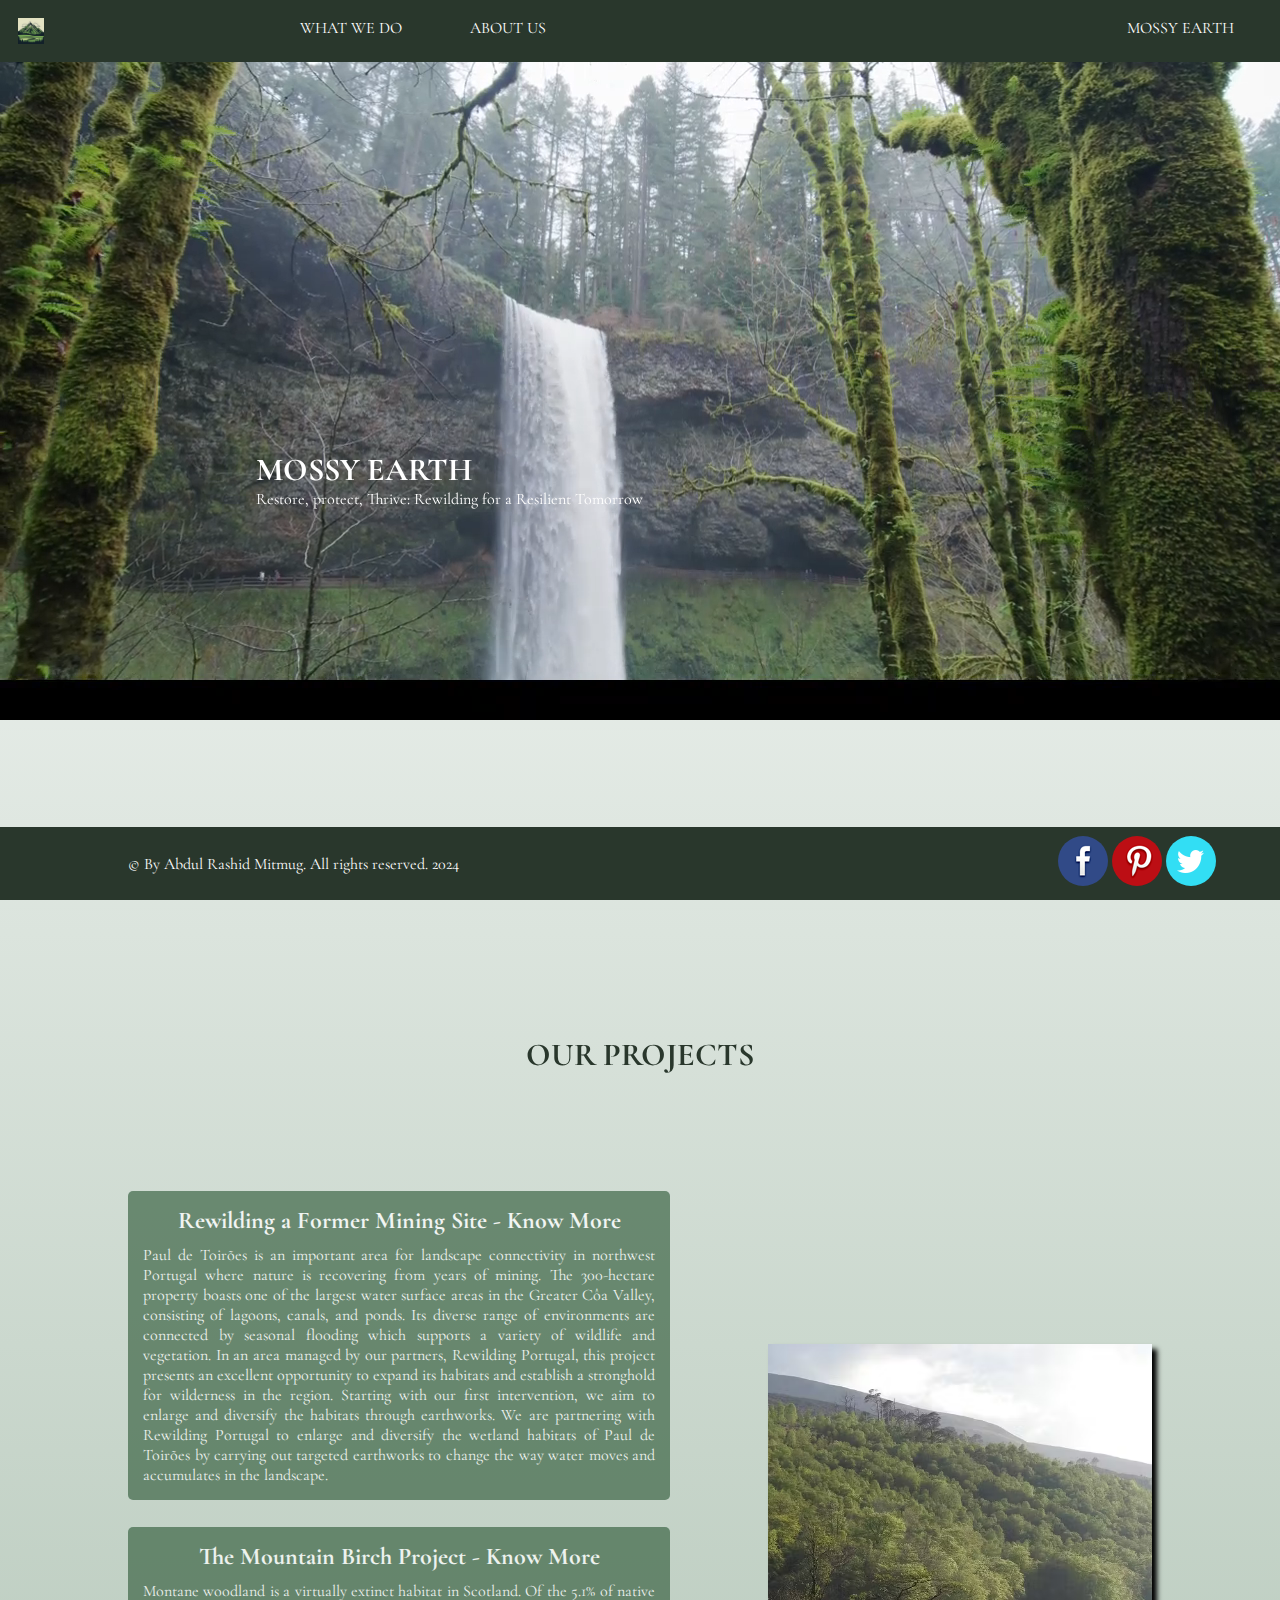
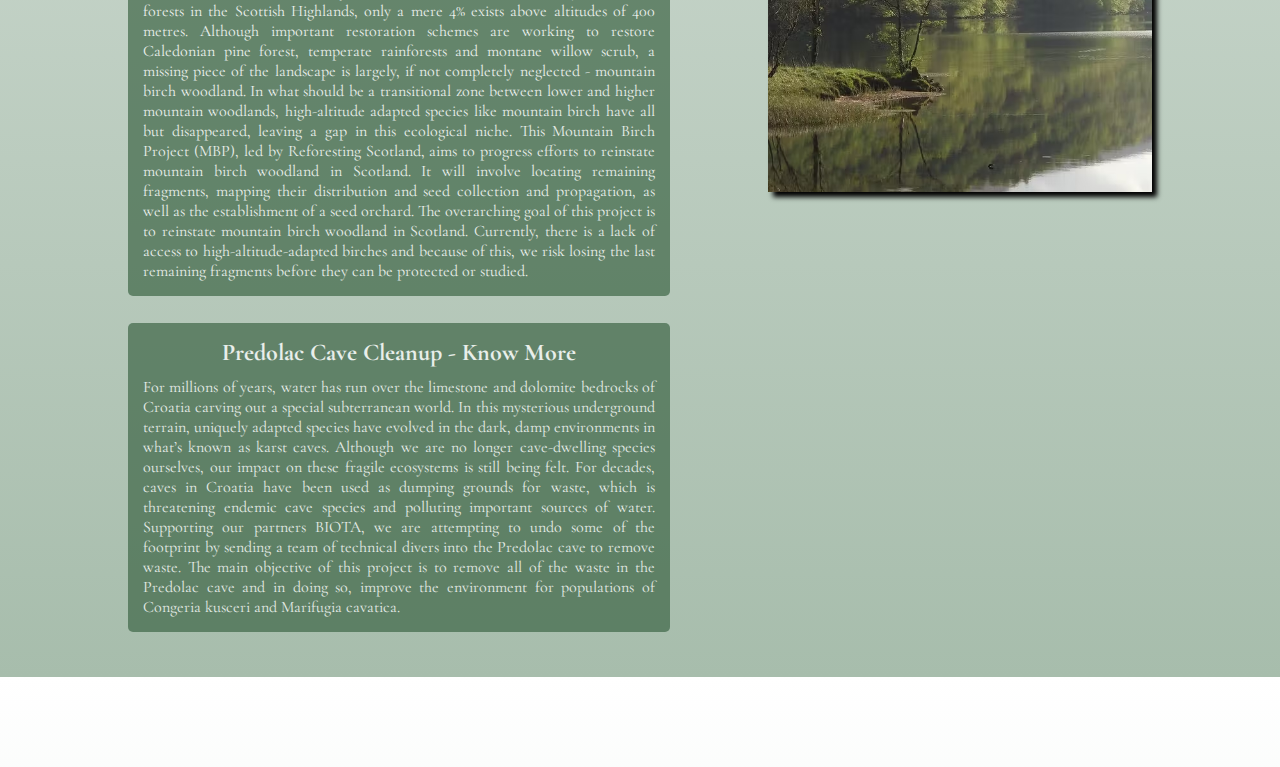
<file: index.html>
<!DOCTYPE html>
<html lang="en">
<head>
    <meta charset="UTF-8">
    <meta name="viewport" content="width=device-width, initial-scale=1.0">
    <title>Home Page</title>
    <link rel="icon" href="contenti/logo.jpg">
</head>
<body>
    
    <nav>
        <img src="contenti/logo.jpg" alt="" class="logo">
        <div class="buttoncontainer">
            <a href="pagetwo.html" class="button">WHAT WE DO</a>
            <a href="pagethree.html" class="button">ABOUT US</a>
        </div>
        <p class="title">MOSSY EARTH</p>
    </nav>
    <div class="banner">
        <video src="contenti/bannervid.mp4" autoplay muted loop class="vidbg"></video>
        <div class="titlecontainer">
        <h1>MOSSY EARTH</h1>
        <p>Restore, protect, Thrive: Rewilding for a Resilient Tomorrow</p>
        </div>
    </div>
    
    
    <div class="projcont">
        <h1 class="p1t1">OUR PROJECTS</h1>
        <div class="proj">
            <a href="vidbg" class="projref"><div class="boxref"><h2>Rewilding a Former Mining Site - Know More</h2>
                <div class="projrefcon">
                    Paul de Toirões is an important area for landscape connectivity in northwest Portugal where nature is recovering from years of mining. The 300-hectare property boasts one of the largest water surface areas in the Greater Côa Valley, consisting of lagoons, canals, and ponds. Its diverse range of environments are connected by seasonal flooding which supports a variety of wildlife and vegetation. In an area managed by our partners, Rewilding Portugal, this project presents an excellent opportunity to expand its habitats and establish a stronghold for wilderness in the region. Starting with our first intervention, we aim to enlarge and diversify the habitats through earthworks. We are partnering with Rewilding Portugal to enlarge and diversify the wetland habitats of Paul de Toirões by carrying out targeted earthworks to change the way water moves and accumulates in the landscape.</div>
            </div></a>
            <a href="" class="projref"><div class="boxref"><h2>The Mountain Birch Project - Know More</h2>
            <div class="projrefcon">
                Montane woodland is a virtually extinct habitat in Scotland. Of the 5.1% of native forests in the Scottish Highlands, only a mere 4% exists above altitudes of 400 metres. Although important restoration schemes are working to restore Caledonian pine forest, temperate rainforests and montane willow scrub, a missing piece of the landscape is largely, if not completely neglected - mountain birch woodland. In what should be a transitional zone between lower and higher mountain woodlands, high-altitude adapted species like mountain birch have all but disappeared, leaving a gap in this ecological niche. This Mountain Birch Project (MBP), led by Reforesting Scotland, aims to progress efforts to reinstate mountain birch woodland in Scotland. It will involve locating remaining fragments, mapping their distribution and seed collection and propagation, as well as the establishment of a seed orchard. The overarching goal of this project is to reinstate mountain birch woodland in Scotland. Currently, there is a lack of access to high-altitude-adapted birches and because of this, we risk losing the last remaining fragments before they can be protected or studied.</div>
            </div></a>
            <a href="" class="projref"><div class="boxref"><h2>Predolac Cave Cleanup - Know More</h2>
                <div class="projrefcon">
                    For millions of years, water has run over the limestone and dolomite bedrocks of Croatia carving out a special subterranean world. In this mysterious underground terrain, uniquely adapted species have evolved in the dark, damp environments in what’s known as karst caves. Although we are no longer cave-dwelling species ourselves, our impact on these fragile ecosystems is still being felt. For decades, caves in Croatia have been used as dumping grounds for waste, which is threatening endemic cave species and polluting important sources of water. Supporting our partners BIOTA, we are attempting to undo some of the footprint by sending a team of technical divers into the Predolac cave to remove waste. The main objective of this project is to remove all of the waste in the Predolac cave and in doing so, improve the environment for populations of Congeria kusceri and Marifugia cavatica.</div>
            </div></a>
            
        </div>
        <div class="forestimg"><img src="contenti/forest.jpg" alt="" class="homeimg"></div>

    </div>
    
    <footer>
        <p>© By Abdul Rashid Mitmug. All rights reserved. 2024</p>
        
        <div class="spritecon">
            <a href="https://www.facebook.com/abdulrashid.biruarmitmug"><div class="fb"></div></a>
            <a href="https://www.pinterest.ph/abdulrashidmitmug/"><div class="pt"></div></a>
            <a href="https://twitter.com/rassbimi_"><div class="twt"></div></a>
        </div>
    </footer>
    <audio src="contenti/bgmus.mp3" autoplay loop></audio>
    <link rel="stylesheet" href="design.css">
</body>
</html>
</file>
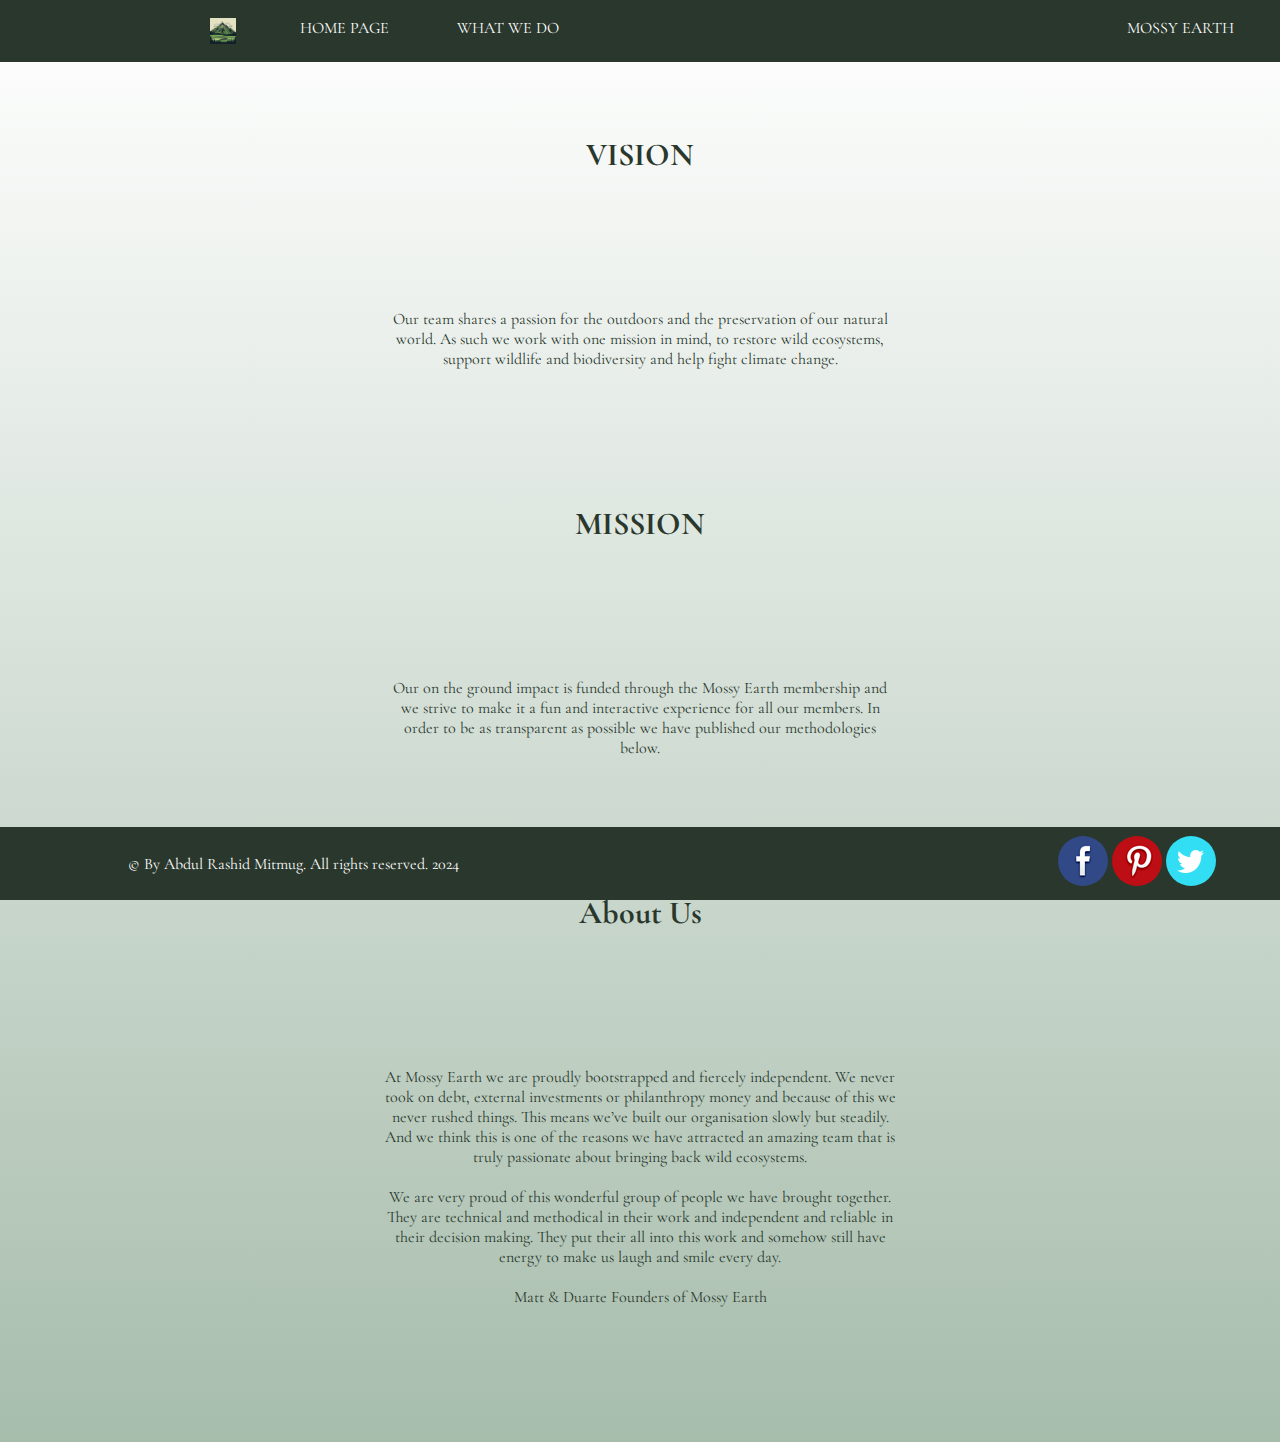
<file: pagethree.html>
<!DOCTYPE html>
<html lang="en">
<head>
    <meta charset="UTF-8">
    <meta name="viewport" content="width=device-width, initial-scale=1.0">
    <title>About Us</title>
    <link rel="icon" href="contenti/logo.jpg">
</head>
<body>
    <nav>
        <div class="buttoncontainer">
            <img src="contenti/logo.jpg" alt="" class="logo">
            <a href="index.html" class="button">HOME PAGE</a>
            <a href="pagetwo.html" class="button">WHAT WE DO</a>
        </div>
        <p class="title">MOSSY EARTH</p>
    </nav>
    
    
    <article>
        
            <h1 class="abtusp3">VISION</h1>
            <div class="abtusp3">
                <p >Our team shares a passion for the outdoors and the preservation of our natural world. As such we work with one mission in mind, to restore wild ecosystems, support wildlife and biodiversity and help fight climate change.</p>
            </div>
            
            <h1 class="abtusp3t1">MISSION</h1>
            <div class="abtusp3"><p >Our on the ground impact is funded through the Mossy Earth membership and we strive to make it a fun and interactive experience for all our members. In order to be as transparent as possible we have published our methodologies below.</p></div>
            
      
    
    </article>
    <article>
        <h1 class="abtusp3t1">About Us</h1>
        <div class="abtusp3">
            <p>At Mossy Earth we are proudly bootstrapped and fiercely independent. We never took on debt, external investments or philanthropy money and because of this we never rushed things. This means we’ve built our organisation slowly but steadily. And we think this is one of the reasons we have attracted an amazing team that is truly passionate about bringing back wild ecosystems.
            <br>
            <br>
            We are very proud of this wonderful group of people we have brought together. They are technical and methodical in their work and independent and reliable in their decision making. They put their all into this work and somehow still have energy to make us laugh and smile every day.
            <br>
            <br>
            Matt & Duarte
            Founders of Mossy Earth</p>
        </div>
        
    </article>
    
    <footer>
        <p>© By Abdul Rashid Mitmug. All rights reserved. 2024</p>
        <div class="spritecon">
            <a href="https://www.facebook.com/abdulrashid.biruarmitmug"><div class="fb"></div></a>
            <a href="https://www.pinterest.ph/abdulrashidmitmug/"><div class="pt"></div></a>
            <a href="https://twitter.com/rassbimi_"><div class="twt"></div></a>
        </div>
    </footer>
    <link rel="stylesheet" href="design.css">
</body>
</html>
</file>
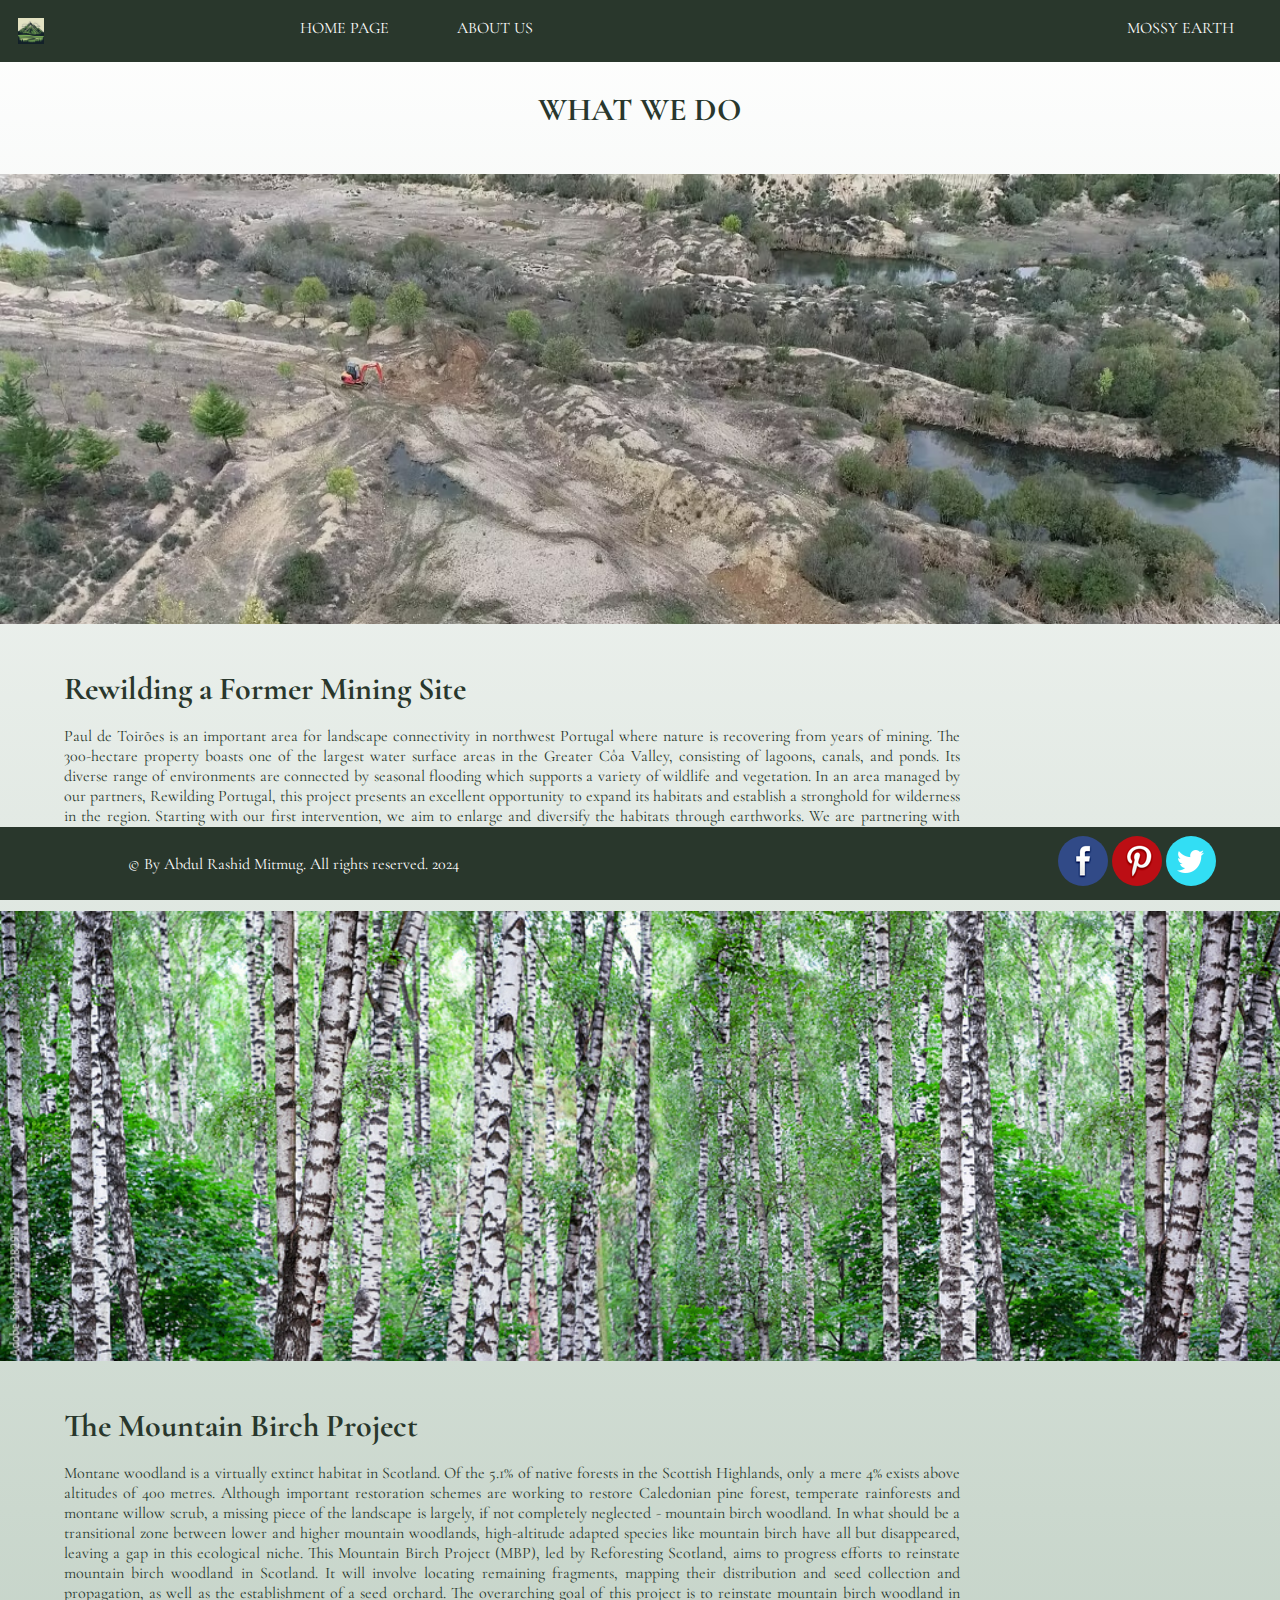
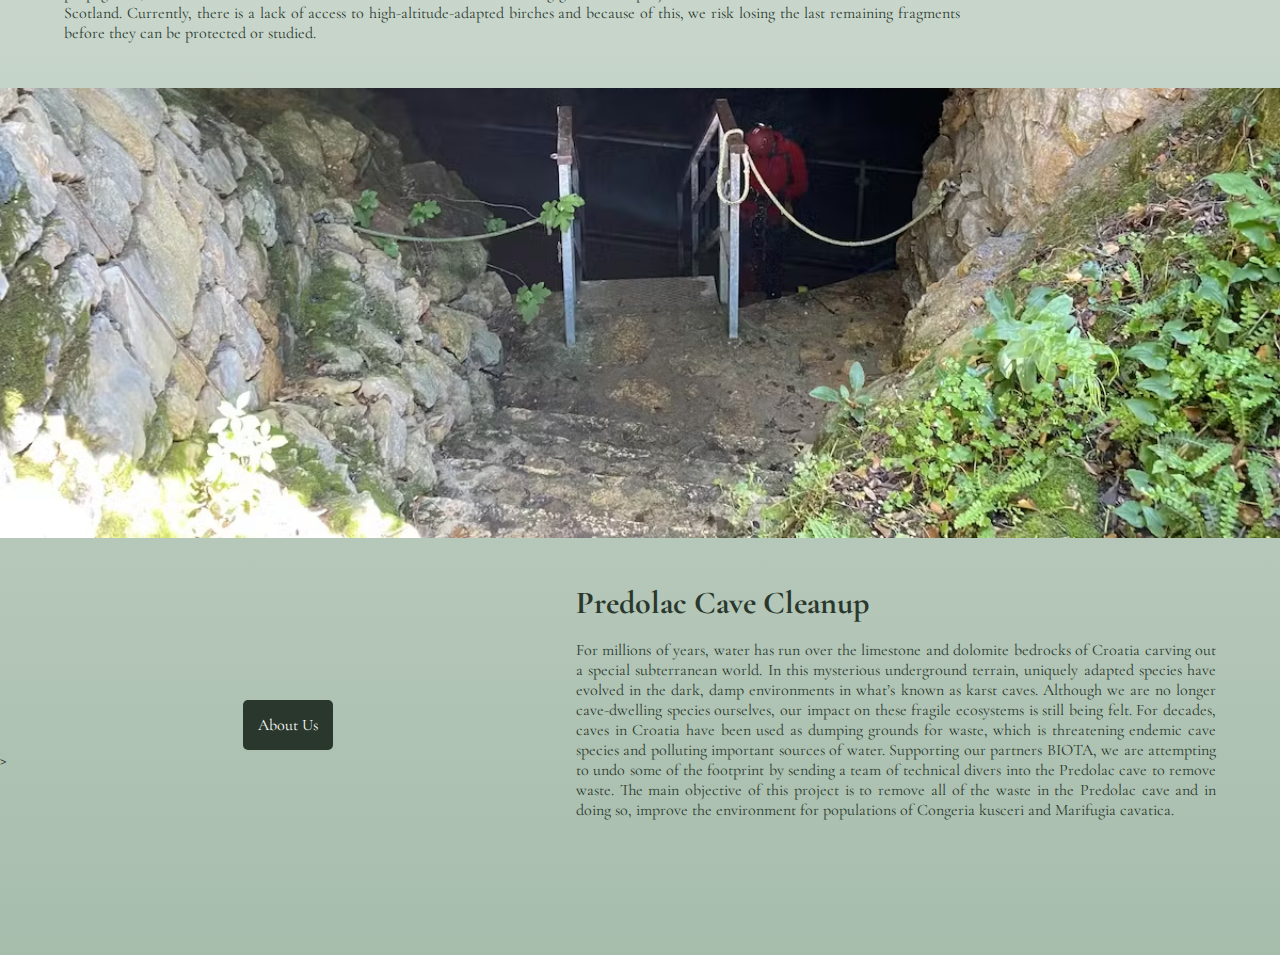
<file: pagetwo.html>
<!DOCTYPE html>
<html lang="en">
<head>
    <meta charset="UTF-8">
    <meta name="viewport" content="width=device-width, initial-scale=1.0">
    <title>What We Do</title>
    <link rel="icon" href="contenti/logo.jpg">
</head>
<body>
    <nav>
        <img src="contenti/logo.jpg" alt="" class="logo">
        <div class="buttoncontainer">
            <a href="index.html" class="button">HOME PAGE</a>
            <a href="pagethree.html" class="button">ABOUT US</a>
        </div>
        <p class="title">MOSSY EARTH</p>
    </nav>
    <h1 class="p2t1">WHAT WE DO</h1>

    <div class="bp2t2"></div>
    <div class="rightproj">
        <h1 class="projtitle">Rewilding a Former Mining Site</h1>
        <p class="desc">Paul de Toirões is an important area for landscape connectivity in northwest Portugal where nature is recovering from years of mining. The 300-hectare property boasts one of the largest water surface areas in the Greater Côa Valley, consisting of lagoons, canals, and ponds. Its diverse range of environments are connected by seasonal flooding which supports a variety of wildlife and vegetation. In an area managed by our partners, Rewilding Portugal, this project presents an excellent opportunity to expand its habitats and establish a stronghold for wilderness in the region. Starting with our first intervention, we aim to enlarge and diversify the habitats through earthworks. We are partnering with Rewilding Portugal to enlarge and diversify the wetland habitats of Paul de Toirões by carrying out targeted earthworks to change the way water moves and accumulates in the landscape.</p>
    </div>
    <div class="bp2t3"></div>
    <div class="rightproj">
        <h1 class="projtitle">The Mountain Birch Project</h1>
        <p class="desc">Montane woodland is a virtually extinct habitat in Scotland. Of the 5.1% of native forests in the Scottish Highlands, only a mere 4% exists above altitudes of 400 metres. Although important restoration schemes are working to restore Caledonian pine forest, temperate rainforests and montane willow scrub, a missing piece of the landscape is largely, if not completely neglected - mountain birch woodland. In what should be a transitional zone between lower and higher mountain woodlands, high-altitude adapted species like mountain birch have all but disappeared, leaving a gap in this ecological niche. This Mountain Birch Project (MBP), led by Reforesting Scotland, aims to progress efforts to reinstate mountain birch woodland in Scotland. It will involve locating remaining fragments, mapping their distribution and seed collection and propagation, as well as the establishment of a seed orchard. The overarching goal of this project is to reinstate mountain birch woodland in Scotland. Currently, there is a lack of access to high-altitude-adapted birches and because of this, we risk losing the last remaining fragments before they can be protected or studied. </p>
    </div>
    <div class="bp2t4"></div>
    <div class="leftproj">
        <h1 class="projtitle1">Predolac Cave Cleanup</h1>
        <p class="desc1">For millions of years, water has run over the limestone and dolomite bedrocks of Croatia carving out a special subterranean world. In this mysterious underground terrain, uniquely adapted species have evolved in the dark, damp environments in what’s known as karst caves. Although we are no longer cave-dwelling species ourselves, our impact on these fragile ecosystems is still being felt. For decades, caves in Croatia have been used as dumping grounds for waste, which is threatening endemic cave species and polluting important sources of water. Supporting our partners BIOTA, we are attempting to undo some of the footprint by sending a team of technical divers into the Predolac cave to remove waste. The main objective of this project is to remove all of the waste in the Predolac cave and in doing so, improve the environment for populations of Congeria kusceri and Marifugia cavatica.</p>
    </div>
    <a href="pagethree.html" class="abutton"><div class="abtus">About Us</div></a>
    <footer>
        <p>© By Abdul Rashid Mitmug. All rights reserved. 2024</p>
        <div class="spritecon">
            <a href="https://www.facebook.com/abdulrashid.biruarmitmug"><div class="fb"></div></a>
            <a href="https://www.pinterest.ph/abdulrashidmitmug/"><div class="pt"></div></a>
            <a href="https://twitter.com/rassbimi_"><div class="twt"></div></a>
        </div>
    </footer>>
    <link rel="stylesheet" href="design.css">
</body>
</html>
</file>
<file: design.css>
@import url('https://fonts.googleapis.com/css2?family=Cormorant+Garamond:wght@600&display=swap');
*{
    margin: 0px;
    padding: 0px;
    font-family: 'Cormorant Garamond', serif;
    z-index:1;
}
body{
    background-image:linear-gradient(white, #a7bdac)
  
}
/*navigation*/
nav{
    background-color: #29372C;
    color:white;
    padding:2vh;
    position: fixed;
    width:100vw;
    top:0%;
    z-index: 2;
}
.buttoncontainer{
    position: relative;
    left: 15%;
    display: inline-block;
}
.button{
    text-decoration: none;
    color:white;
    padding-left:5vw;
    transition: 0.2s;
}
.button:hover{
    color:#54ab68;
    transition: 0.5s;
}
.title{
    display: inline-block;
    float:right;
    padding-right:5vw;
}
/*home page*/
.banner{
    height: 100vh;
    z-index: -1;
}
.vidbg{
    z-index: -1;
    position:absolute;
    width: 100%;
}
.titlecontainer{
    z-index: 1;
    position:relative;
    left:20vw;
    top:50vh;
    width: fit-content;
    color:#ffffff;
    size-adjust: large;
}
.p1t1{
    color: #29372C;
    display: flex;
    justify-content: center;
    margin-top: 15vh;
}
.proj{
    position: relative;
    left:10vw;
    top:10vh;
    width: 30vw;
    display: inline-block;
    padding-bottom: 15vh;
}
.projref{
    text-decoration: none;
    color: #ffffff;
    display: block;
    margin-top: 3vh;
    background-color: #3e6647;
    border-radius: 5px;
    width: 40vw;
    text-align: center;
    padding: 15px;
    height:fit-content;
    opacity: 70%;
}
.projref h2{
    padding-bottom:10px;
}
.projrefcon{
    text-align: justify;
    
}
.boxref:hover{
    size-adjust: large;
}
.forestimg{
    width:30vw;
    display: inline-block;
    float: right;
    position: relative;
    right:10vw;
    top:30vh;
    padding-bottom: 10vh;
    
}
.homeimg{
    width:30vw;
    box-shadow: 5px 5px 5px #000000;
}
/*footer*/
footer{
    position:fixed;
    bottom: 0%;
    width: 100vw;
    background-color: #29372C;
    color:white;
}
/*what we do*/
.p2t1{
    color: #29372C;
    display: flex;
    justify-content: center;
    margin-top: 5vh;
    padding: 5vh;
}
.bp2t2{
    background-image: url('contenti/forest2.jpg');
    height: 50vh;
    background-size:cover;
    background-repeat: none;
}
.bp2t3{
    background-image: url('contenti/forest3.jpg');
    height: 50vh;
    background-size: cover;
    background-repeat: none;
}
.bp2t4{
    background-image: url('contenti/forest4.jpg');
    height: 50vh;
    background-size: cover;
    background-position-y:50vh ;
    background-repeat: none;
    
}
.rightproj{
    color: #29372C;
    margin-top:5vh;
    margin-left:5vw;
    text-align:left;
}
.leftproj{
    float:right;
    color: #29372C;
    margin-top:5vh;
    margin-right:5vw;
}
.projtitle{
    padding-bottom: 2vh;
}
.projtitle1{
    padding-bottom: 2vh;
}
.desc{
    padding-bottom: 5vh;
    width: 70vw;
    text-align: justify;
}
.desc1{
    padding-bottom: 15vh;
    width: 50vw;
    text-align:justify;
}
.abtus{
    background-color: #29372C;
    width: fit-content;
    padding: 15px;
    border-radius:5px;
    color:white;
}
.abutton:hover{
    transform: scale(2);
    transition: .5s;
}
.abutton:hover .abtus{
    background-color: green
}
.abutton{
    text-decoration: none;
    display: flex;
    justify-content: center;
    margin-top: 18vh;
    transition: 0.5s;
}
/*About Us*/
.p3t1{
    padding-top: 10vh;
    padding-bottom: 3vh;
}

footer p{
    display: inline-block;
}
.spritecon{
    display:inline-block;
    float: right;
    padding-right: 5vw;
    padding-bottom: 1vh;
    padding-top: 1vh;
}
.fb{
    background: url('contenti/sprite.png') no-repeat -91px -166px;
    width: 50px;
    height: 50px;
    display:inline-block;
    border-radius: 45px;
    
}
.pt{
    background: url('contenti/sprite.png') no-repeat -271px -166px;
    width: 50px;
    height: 50px;
    display:inline-block;border-radius: 45px;
}
.twt{
    background: url('contenti/sprite.png') no-repeat -451px -166px;
    width: 50px;
    height: 50px;border-radius: 45px;
    display:inline-block;
}
footer p{
    position: relative;
    left:10vw;
    top:3vh;
}
.abtusp3{
    color: #29372C;
    margin-top:15vh;
    display: flex;
    justify-content: center;
    text-align: center;
}
.abtusp3 p{
    width: 40vw;
    margin-bottom:15vh;
}
.abtusp3t1{
    display: flex;
    justify-content: center;
    color: #29372C;
}
.logo{
    width:2vw;
    display: inline-block;
    float: left;
}
</file>
